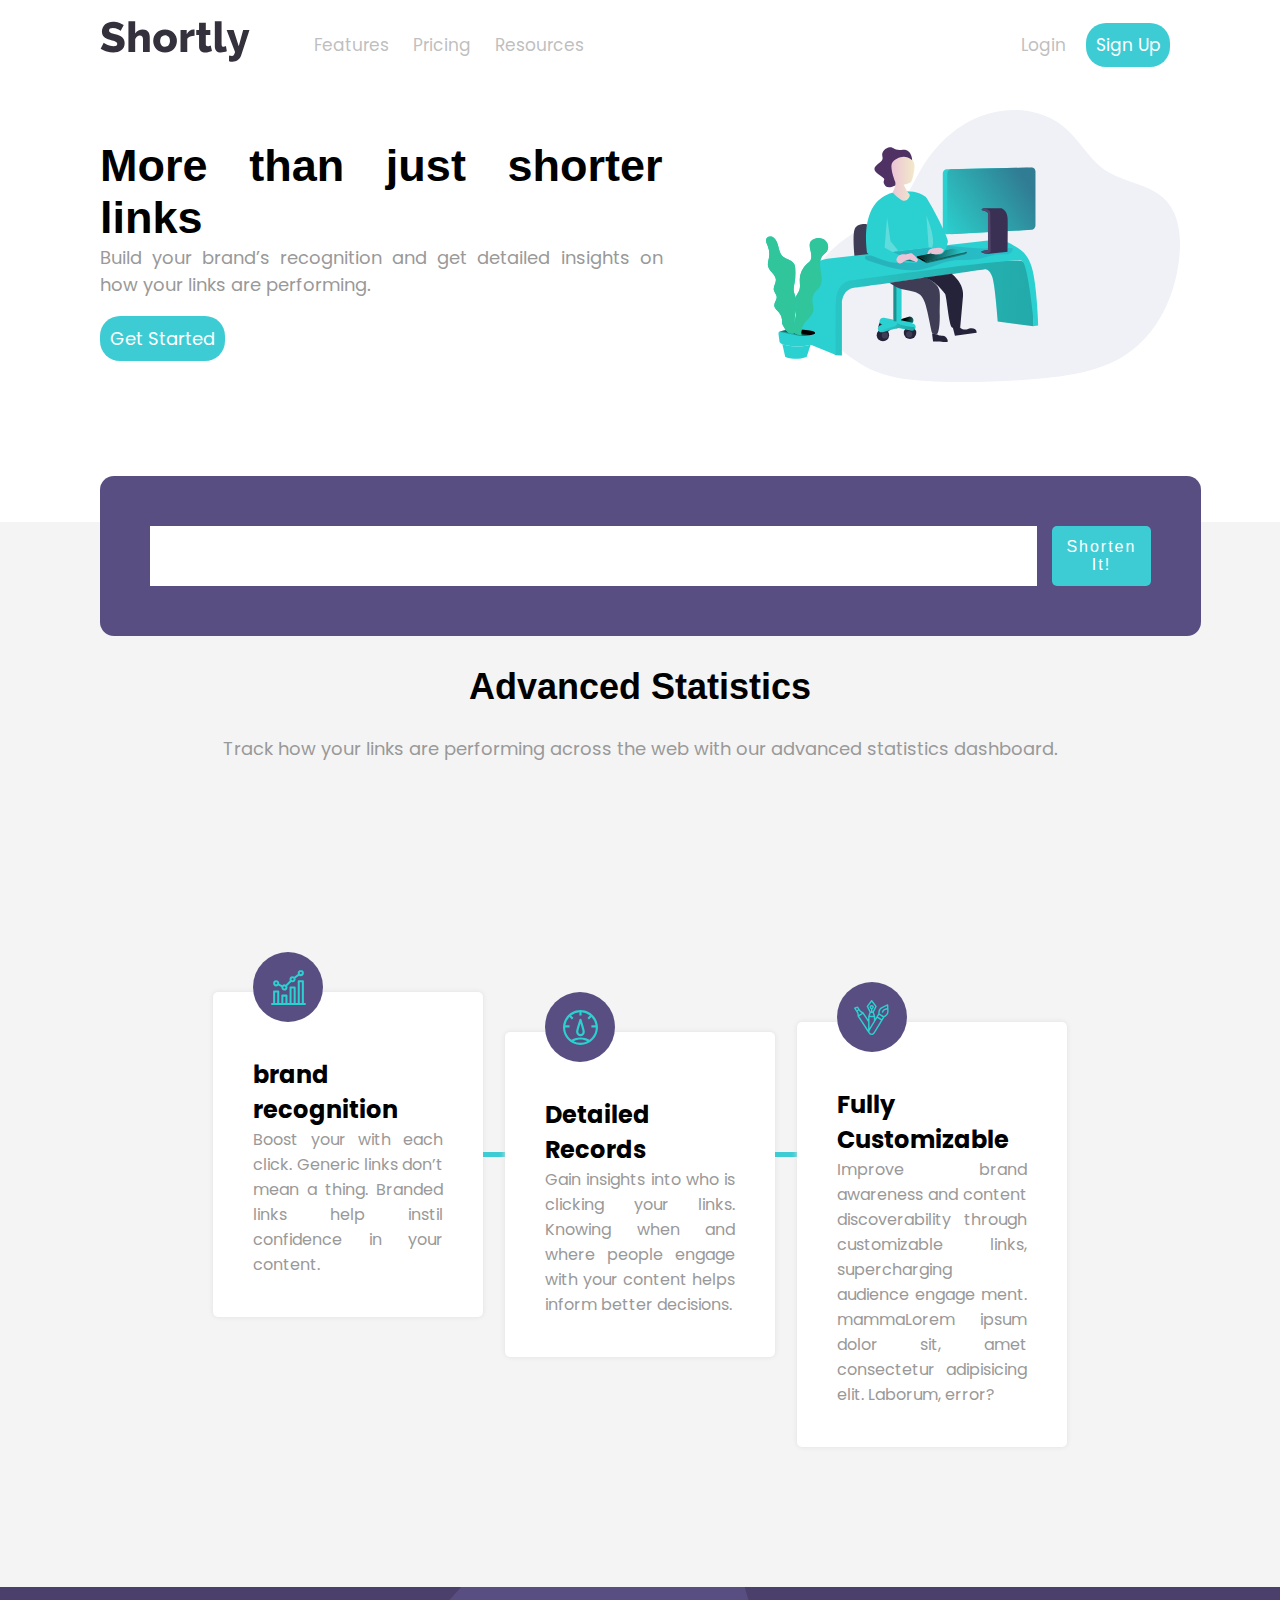
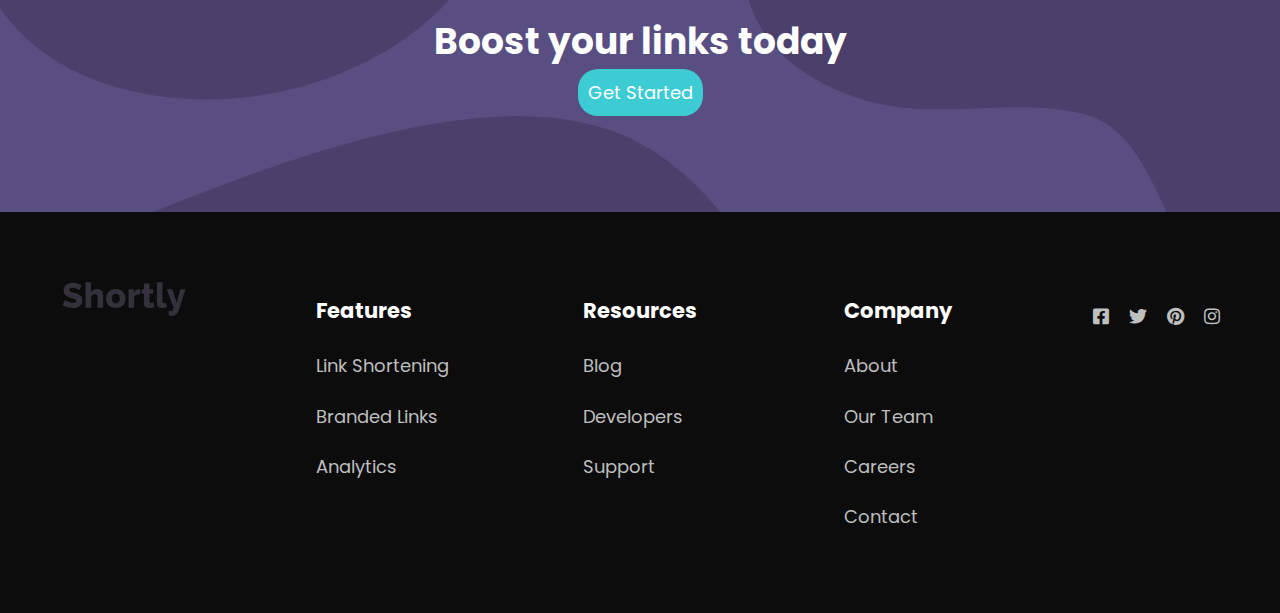
<file: index.html>
<!DOCTYPE html>
<html lang="en">

<head>
    <meta charset="UTF-8" />
    <meta name="viewport" content="width=device-width, initial-scale=1.0" />
    <!-- displays site properly based on user's device -->

    <link rel="icon" type="image/png" sizes="32x32" href="./images/favicon-32x32.png" />
    <title>Frontend</title>

    <!-- FONT AWESOME-->
    <link rel="stylesheet" href="https://cdnjs.cloudflare.com/ajax/libs/font-awesome/5.15.1/css/all.min.css" />

    <!-- CUSTOM STYLES-->
    <link rel="stylesheet" href="style.css" />
    <!--ANIMACIONES-->
    <link rel="stylesheet" href="https://cdnjs.cloudflare.com/ajax/libs/animate.css/4.1.1/animate.min.css" />

    <!-- FONT POPPINS-->
    <link rel="preconnect" href="https://fonts.gstatic.com">
    <link href="https://fonts.googleapis.com/css2?family=Poppins:ital,wght@0,100;0,200;1,100;1,200&display=swap"
        rel="stylesheet">

</head>
<form action="" a></form>

<body>
    <div class="menu-btn">
        <i class="fas fa-bars"></i>
    </div>
    <div class="container animate__animated animate__zoomIn">
        <!--NAVEGATIONS-->
        <nav class="nav-main">
            <div class="nav-logo ">
                <img src="images/logo.svg" />
            </div>
            <div class="all-menu animate__animated animate__zoomIn">
                <div class="nav-menu">
                    <ul>
                        <li><a href="#">Features</a></li>
                        <li><a href="#">Pricing</a></li>
                        <li><a href="#">Resources</a></li>
                    </ul>
                </div>
                <div class="nav-menu-right">
                    <ul>
                        <li><a href="">Login</a></li>
                        <li><a href="" class="active">Sign Up</a></li>
                    </ul>
                </div>
            </div>
        </nav>

        <!-- HEADER-->
        <div class="header-cont">
            <div class="cont-left">
                <h1 class="text-small">More than just shorter links</h1>
                <p>Build your brand’s recognition and get detailed insights on how your links are performing.</p><br>
                <a href="" class="active">Get Started</a>
            </div>
            <div class="cont-right">
                <img src="images/illustration-working.svg" alt="">
            </div>
            <div class="search">
                <input type="text" name="" id="">
                <button>Shorten It!
                </button>
            </div>
        </div>

        <!--Conenido Medio-->
        <div class="section-cont">
            <br><br>
            <h1>Advanced Statistics</h1><br>
            <p>Track how your links are performing across the web with our advanced
                statistics dashboard.</p>
            <div class="cards">
                <div class="new-card card-sm">
                    <div class="icon">
                        <img src="images/icon-brand-recognition.svg" alt="">
                    </div><br>
                    <h2>brand recognition</h2>
                    <p>Boost your with each click. Generic links don’t mean a thing. Branded links help instil
                        confidence in
                        your content.</p>
                </div><span></span>
                <div class="new-card1 card-sm">
                    <div class="icon">
                        <img src="images/icon-detailed-records.svg" alt="">
                    </div>
                    <br>
                    <h2>Detailed Records</h2>
                    <p>Gain insights into who is clicking your links. Knowing when and
                        where people engage with your content helps inform better decisions.</p>
                </div><span></span>
                <div class="new-card2 card-sm">
                    <div class="icon">
                        <img src="images/icon-fully-customizable.svg" alt="">
                    </div>
                    <br>
                    <h2>Fully Customizable</h2>
                    <p>Improve brand awareness and content discoverability through customizable links, supercharging
                        audience engage ment. mammaLorem ipsum dolor sit, amet consectetur adipisicing elit. Laborum,
                        error?
                    </p>
                </div>
            </div>
        </div>

        <!--footer-->
        <div class="footer-cont">
            <div class="cont-top">
                <div class="backGr"><br>
                    <h1 class="text-small">Boost your links today</h1>
                    <a href="" class="active">Get Started</a>
                </div>
            </div>
            <div class="cont-bottom">
                <nav class="nav-footer">
                    <img src="images/logo.svg" class="nav-logo-footer" />
                    <ul>
                        <li>
                            <h3>Features</h3>
                        </li>
                        <li><a href="#">Link Shortening</a></li>
                        <li><a href="#">Branded Links</a></li>
                        <li><a href="#">Analytics</a></li>
                    </ul>
                    <ul>
                        <li>
                            <h3>Resources</h3>
                        </li>
                        <li><a href="#">Blog</a></li>
                        <li><a href="#">Developers</a></li>
                        <li><a href="#">Support</a></li>
                    </ul>
                    <ul>
                        <li>
                            <h3>Company</h3>
                        </li>
                        <li><a href="#">About</a></li>
                        <li><a href="#">Our Team</a></li>
                        <li><a href="#">Careers</a></li>
                        <li><a href="#">Contact</a></li>
                    </ul>
                    <ul class="nav-menu-right-footer">
                        <li><a href=""><i class="fab fa-facebook-square"></i></a></li>
                        <li><a href=""><i class="fab fa-twitter"></i></a></li>
                        <li><a href=""><i class="fab fa-pinterest"></i></a></li>
                        <li><a href=""><i class="fab fa-instagram"></i></a></li>
                    </ul>
                </nav>
            </div>
        </div>
    </div>
    <script src="index.js"></script>
</body>

</html>
</file>
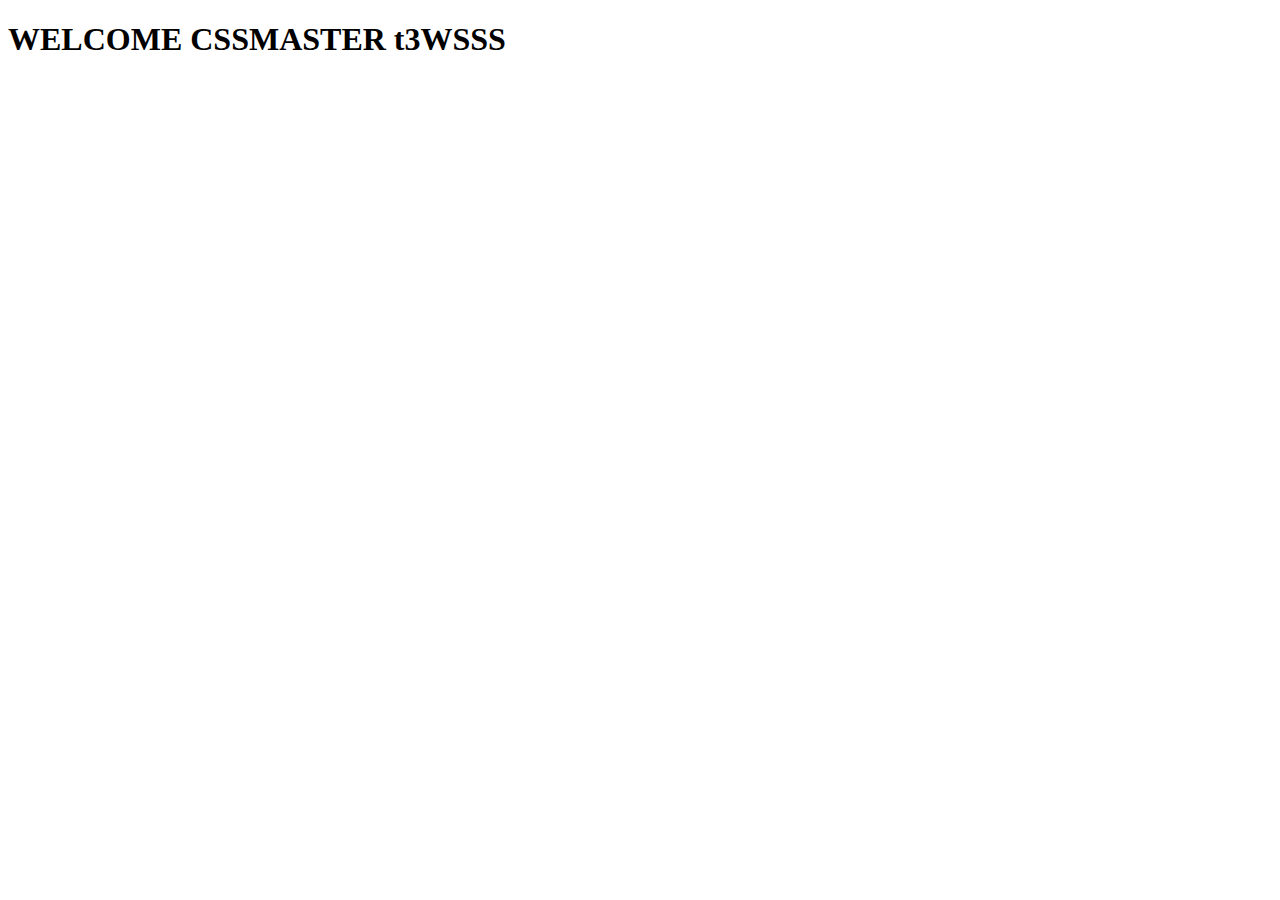
<file: home.html>
<!DOCTYPE html>
<html lang="en">

<head>
    <meta charset="UTF-8">
    <meta name="viewport" content="width=device-width, initial-scale=1.0">
    <title>Document</title>
</head>

<body>
    <div>
        <h1>WELCOME CSSMASTER t3WSSS</h1>
    </div>
</body>

</html>
</file>
<file: style.css>
* {
  box-sizing: border-box;
  margin: 0;
  padding: 0;
}

body {
  color: black;
  background-color: white;
  font-size: 18px;
  font-family: "Poppins", sans-serif;
}

a {
  color: hsl(0, 0%, 75%);
  text-decoration: none;
}

p {
  color: hsl(0, 0%, 60%);
}

ul {
  list-style: none;
}

.menu-btn {
  position: absolute;
  cursor: pointer;
  top: 8px;
  color: hsl(0, 0%, 60%);
  right: 30px;
  border: none;
  z-index: 2;
  font-size: 1.7rem;
  display: none;
}

.container {
  width: 100%;
  margin: auto;
}

/* estilos navegacion*/

.nav-main {
  font-size: 17px;
  display: flex;
  justify-content: space-between;
  align-items: center;
  height: 60px;
  padding: 45px 100px 25px 100px;
}

.nav-main .nav-logo {
  width: 15%;
}
.nav-main .nav-logo img {
  width: 150px;
}

/*navegation center*/

.nav-main .all-menu {
  display: flex;
  padding-left: 40px;
  width: 85%;
}

.nav-main .all-menu .nav-menu {
  width: 50%;
}

.nav-main .all-menu .nav-menu ul {
  display: flex;
}

.nav-main .all-menu .nav-menu li {
  padding: 10px;
}

.nav-main .all-menu .nav-menu li a {
  padding: 2px;
  font-weight: 500, 700;
  transition: all 1s;
}

.nav-main .all-menu .nav-menu li a:hover {
  color: rgb(44, 44, 44);
  transition: all 1s;
}

/*navegations right*/

.nav-main .all-menu .nav-menu-right {
  width: 50%;
}
.nav-main .all-menu .nav-menu-right ul {
  display: flex;
  float: right;
}
.nav-main .all-menu .nav-menu-right li {
  padding: 10px;
}

.nav-main .all-menu .nav-menu-right li a {
  font-weight: 500, 700;
}

/*header*/
.header-cont {
  width: 100%;
  display: flex;
  justify-content: space-between;
  align-items: center;
  padding: 40px 100px;
}

.header-cont .cont-left {
  text-align: justify;
  margin-bottom: 100px;
}

.header-cont .cont-left .text-small {
  font-family: "Franklin Gothic Medium", "Arial Narrow", Arial, sans-serif;
  font-size: 45px;
}

.header-cont .cont-right {
  margin-bottom: 100px;
}

.header-cont .cont-right img {
  width: 80%;
  float: right;
}

.header-cont .search {
  background-color: #584e81;
  padding: 50px;
  border-radius: 14px;
  display: flex;
  justify-content: space-between;
  position: absolute;
  width: 86%;
  margin: auto;
  margin-top: 520px;
}
.header-cont .search input[type="text"] {
  background-color: white;
  border: none;
  margin-right: 15px;
  padding: 30px;
  width: 90%;
  height: 5vh;
}

.header-cont .search button {
  width: 10%;
  border: none;
  background-color: #3eccd4;
  color: white;
  padding: 10px;
  border-radius: 5px;
  transition: all 1s;
  cursor: pointer;
  font-size: 16px;
  letter-spacing: 2px;
  outline: none;
}

.header-cont .search button:hover {
  color: rgb(10, 10, 10);
  transition: all 1s;
}

.header-cont .search button:active {
  outline: none;
}

/*Contenido-Medio-*/
.section-cont {
  background-color: #f4f4f4;
  padding: 40px 100px;
  text-align: justify;
  text-align: center;
}

.section-cont h1 {
  margin-top: 50px;
  font-family: "Franklin Gothic Medium", "Arial Narrow", Arial, sans-serif;
}

.section-cont .cards {
  margin: 100px 0;
  display: flex;
  align-items: center;
  justify-content: center;
}

.section-cont span {
  width: 2%;
  height: 5px;
  background-color: #3eccd4;
}
.section-cont .cards .new-card {
  background-color: white;
  text-align: justify;
  border-radius: 5px;
  padding: 40px;
  width: 25%;
  min-height: 35vh;
  font-size: 16px;
  box-shadow: 0px 0px 5px rgb(224, 224, 224);
}
.section-cont .cards .new-card1 {
  background-color: white;
  text-align: justify;
  border-radius: 5px;
  padding: 40px;
  margin-top: 80px;
  width: 25%;
  min-height: 35vh;
  font-size: 16px;
  box-shadow: 0px 0px 5px rgb(224, 224, 224);
}
.section-cont .cards .new-card2 {
  background-color: white;
  text-align: justify;
  border-radius: 5px;
  padding: 40px;
  margin-top: 160px;
  width: 25%;
  min-height: 35vh;
  font-size: 16px;
  box-shadow: 0px 0px 5px rgb(224, 224, 224);
}

.section-cont .cards .icon {
  background-color: #584e81;
  position: absolute;
  margin-top: -80px;
  width: 70px;
  height: 70px;
  -moz-border-radius: 50%;
  -webkit-border-radius: 50%;
  border-radius: 50%;
  display: flex;
  align-items: center;
  justify-content: center;
}

.section-cont .cards .icon img {
  width: 50%;
  /* height: 5vh; */
}

/*footer*/

.footer-cont .cont-top {
  justify-content: center;
  background-color: #584e81;
  color: white;
  min-height: 25vh;
}
.footer-cont .cont-top .backGr {
  background: url(./images/bg-boost-desktop.svg) no-repeat center center/cover;
  width: 100%;
  display: flex;
  flex-direction: column;
  align-items: center;
  justify-content: baseline;
  color: white;
  min-height: 25vh;
  overflow: hidden;
}

.footer-cont .cont-bottom {
  justify-content: center;
  background-color: #0c0c0c;
  color: white;
  min-height: 25vh;
}

.footer-cont .cont-bottom .nav-footer {
  padding: 70px 0;
  display: grid;
  grid-template-columns: repeat(5, 1fr);
  gap: 10px;
  align-items: flex-start;
  justify-content: center;
}

.footer-cont .cont-bottom .nav-footer ul {
  margin: 0 auto;
}

.footer-cont .cont-bottom .nav-footer img {
  margin: 0 auto;
  width: 50%;
}

.footer-cont .cont-bottom .nav-footer ul li {
  line-height: 2.8;
}

.footer-cont .cont-bottom .nav-footer .nav-menu-right-footer {
  display: flex;
}
.footer-cont .cont-bottom .nav-footer .nav-menu-right-footer li {
  padding: 10px;
}

/*globals*/

.active {
  background-color: #3eccd4;
  color: white;
  padding: 10px;
  border-radius: 20px;
  transition: all 1s;
}

.active:hover {
  color: rgb(10, 10, 10);
  transition: all 1s;
}

/*media querys*/
@media (max-width: 900px) {
}

@media (max-width: 360px) {
  .container {
    padding: 0;
    margin: 0;
  }
  .menu-btn {
    display: block;
  }

  .nav-main {
    padding: 30px 20px;
  }
  .nav-main .nav-logo {
    width: 100%;
  }
  .nav-main .nav-logo img {
    width: 150px;
    float: left;
  }

  .nav-main .all-menu {
    padding: 25px;
    display: inline-block;
    position: absolute;
    top: 65px;
    left: 25px;
    height: 50vh;
    background-color: #584e81;
    border-radius: 20px;
    display: none;
    transition: all 1s linear;
  }
  .nav-main .all-menu.show {
    display: block;
    transition: all 1s linear;
  }
  .nav-main .all-menu .nav-menu {
    width: 100%;
    margin-top: 20px;
  }
  .nav-main .all-menu .nav-menu ul {
    display: block;
    text-align: center;
  }

  .nav-main .all-menu .nav-menu-right {
    width: 100%;
  }
  .nav-main .all-menu .nav-menu-right ul {
    border-top: 1px solid white;
    width: 100%;
    display: block;
    text-align: center;
  }

  /*header*/
  .header-cont {
    width: 100%;
    display: inline-block;
    padding: 40px 20px;
    margin-bottom: 170px;
  }
  .header-cont .cont-left {
    text-align: center;
  }

  .header-cont .cont-right {
    margin-bottom: 0px;
  }

  .header-cont .search {
    background-color: #584e81;
    padding: 20px;
    border-radius: 14px;
    display: inline-block;
    position: absolute;
    width: 89%;
    margin-top: 300px;
  }

  .header-cont .search input[type="text"] {
    width: 100%;
    margin-bottom: 10px;
  }

  .header-cont .search button {
    width: 100%;
  }

  /*contenido medio*/
  .section-cont {
    display: block;
    padding: 1px 20px;
  }
  .section-cont .cards {
    display: block;
    padding: 0;
  }

  .section-cont .cards .card-sm {
    width: 100%;
    margin-top: 100px;
    margin-bottom: 0;
  }

  .section-cont .cards .icon {
    margin-top: -80px;
    margin-left: 80px;
    width: 70px;
    height: 70px;
    -moz-border-radius: 50%;
    -webkit-border-radius: 50%;
    border-radius: 50%;
  }
  .section-cont span {
    position: absolute;
    width: 5px;
    height: 100px;
    background-color: #3eccd4;
  }

  /*
  .nav-main {
    width: 100%;
    padding: 20px;
  }
  .nav-main .nav-logo {
    padding-top: 25px;
    width: 60%;
    margin: 0;
  }
  .nav-main .nav-menu {
    display: none;
  }

  .nav-main .nav-menu-right {
    display: none;
  }

  .header-cont {
    padding: 20px;
  } */

  /*footer*/

  .footer-cont .cont-bottom .nav-footer {
    grid-template-columns: repeat(1, 1fr);
  }
}
</file>
